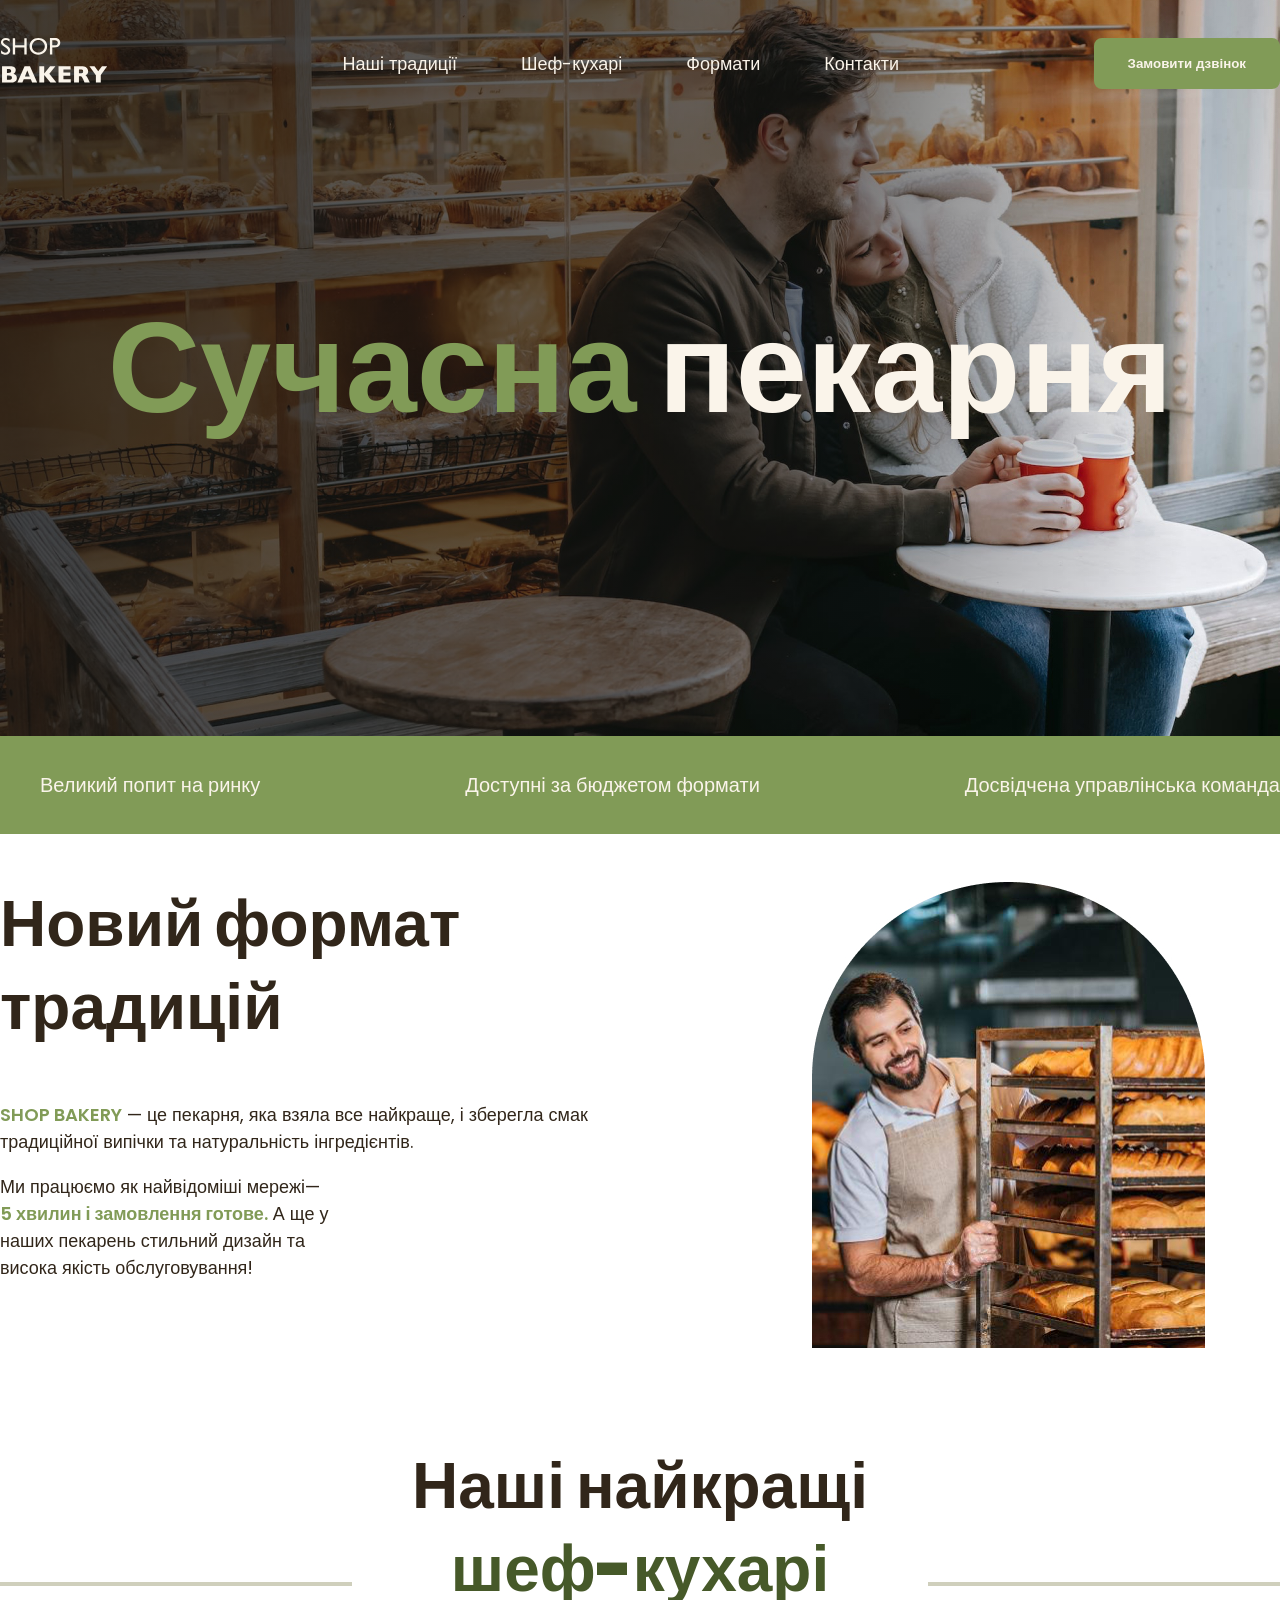
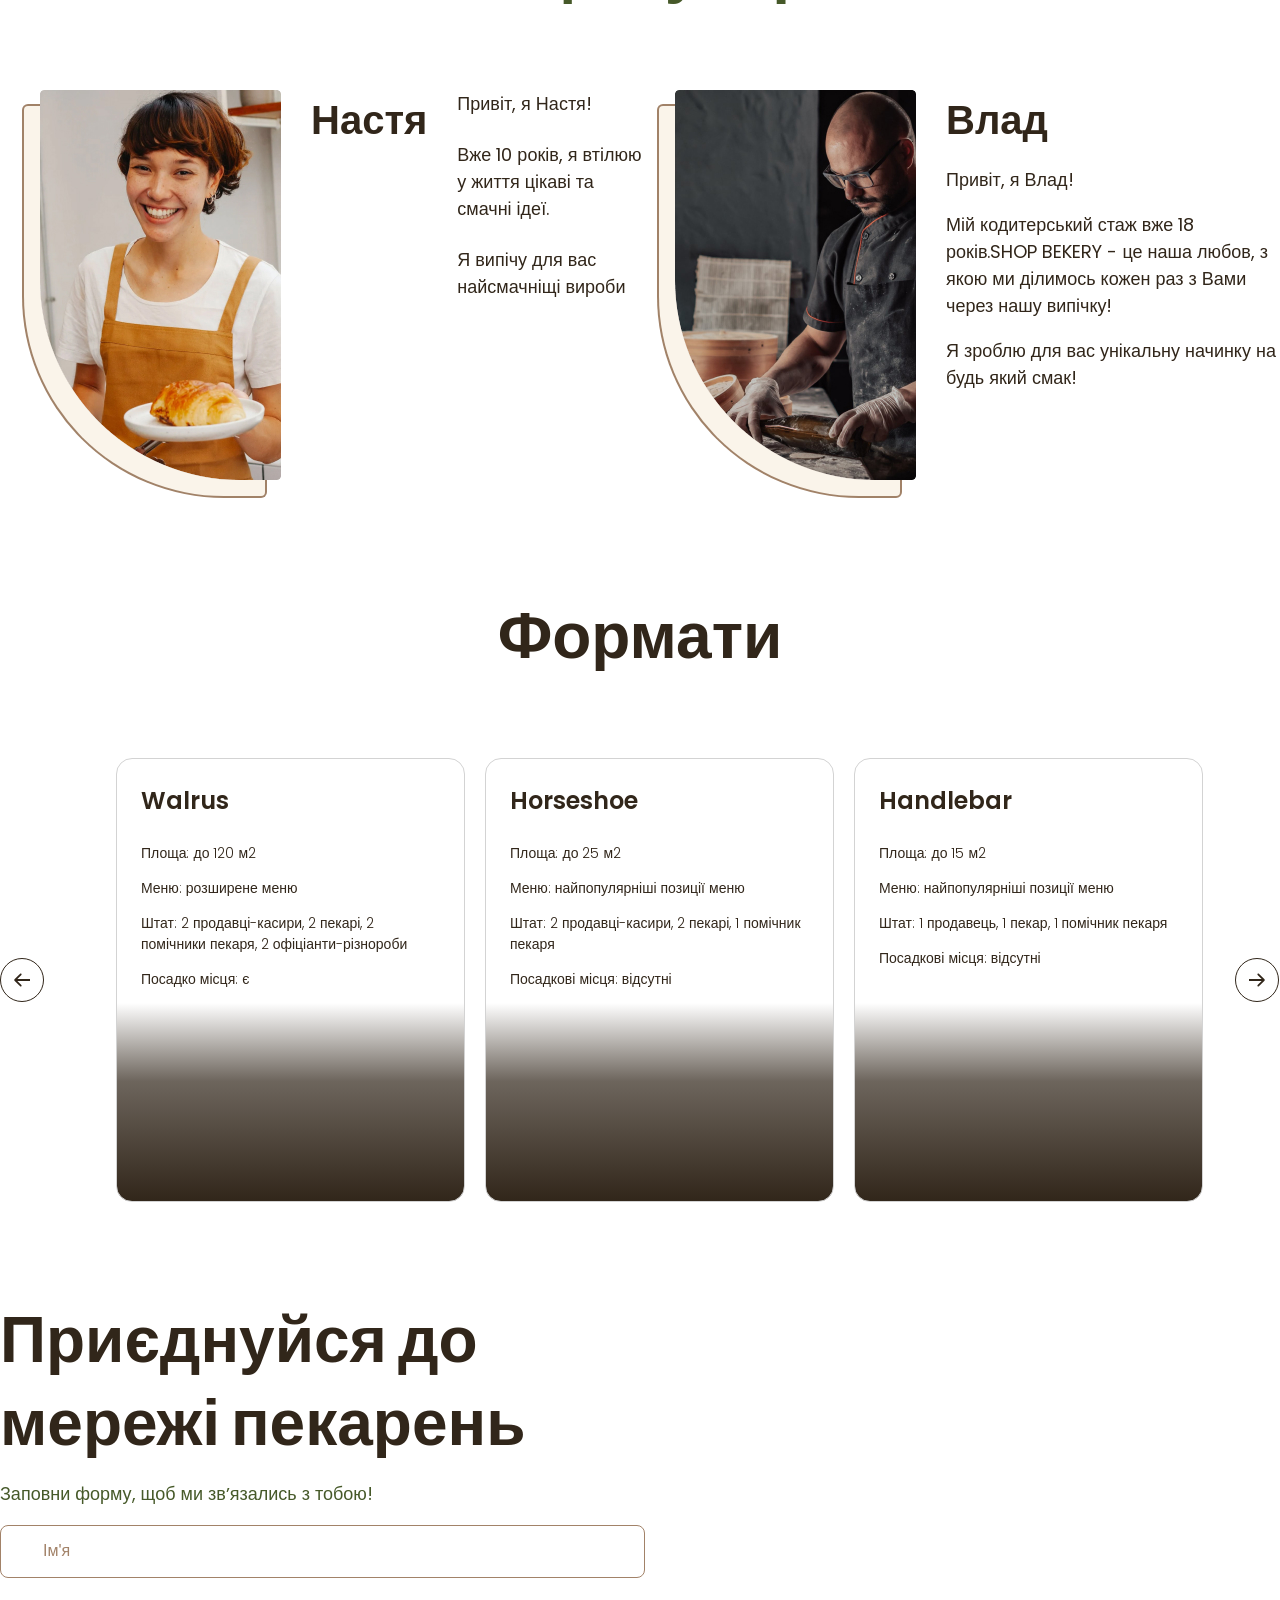
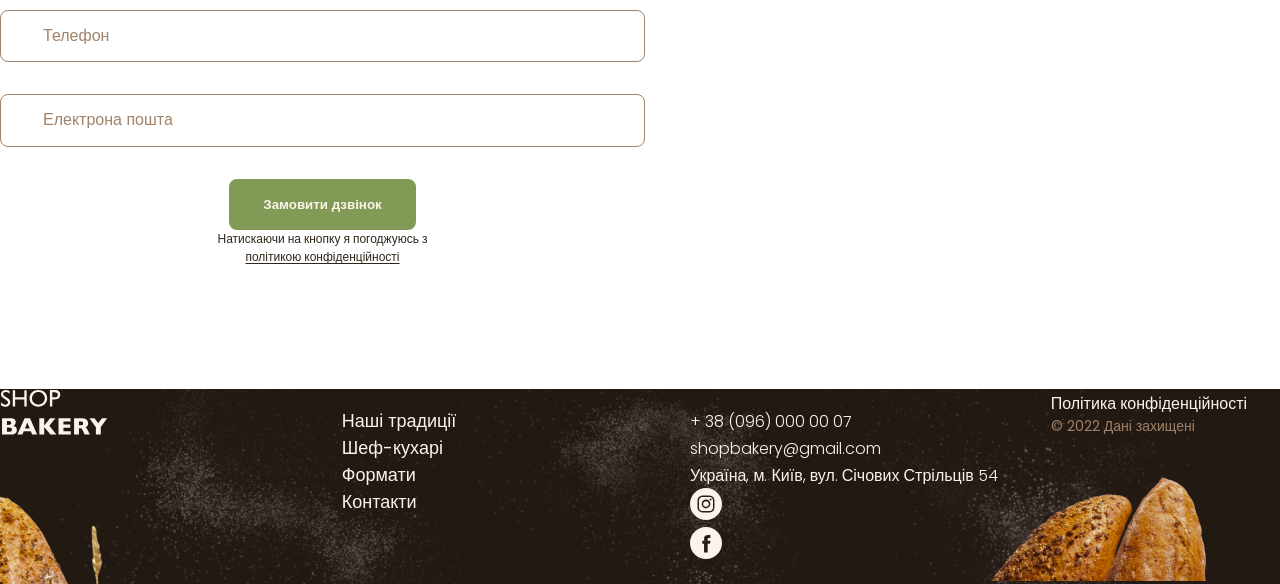
<file: index.html>
<!DOCTYPE html>
<html lang="uk">

<head>
  <link rel="stylesheet" href="styles.css" />
  <meta charset="UTF-8" />
  <meta name="viewport" content="width=device-width, initial-scale=1.0" />
  <title>Сучасна пекарня</title>
  <link rel="preconnect" href="https://fonts.googleapis.com" />
  <link rel="preconnect" href="https://fonts.gstatic.com" crossorigin />
  <link href="https://fonts.googleapis.com/css2?family=Poppins:wght@300;400;600;900&display=swap" rel="stylesheet" />
</head>

<body>
  <header class="heder">
    <div class="container">
      <div class="heder-container">
        <nav class="heder-nav">
          <a href="./index.html">
            <img src="./img/logo.svg" alt="logo Сучасна пекарня" />
          </a>
          <ul class="header-menu">
            <li>
              <a class="link" href="#traditions-section">Наші традиції</a>
            </li>
            <li><a class="link" href="#cookers-section">Шеф-кухарі</a></li>
            <li><a class="link" href="#forma-section">Формати</a></li>
            <li><a class="link" href="#contact-section">Контакти</a></li>
          </ul>
        </nav>
        <button class="button modal-btn-open" type="button">
          Замовити дзвінок
        </button>
      </div>
    </div>
  </header>
  <main>
    <section class="hero-section">
      <div class="container">
        <h1 class="hero-title">
          <span class="accent">Сучасна</span> пекарня
        </h1>
      </div>
    </section>
    <section class="advantages-section">
      <div class="container">
        <h2 class="hidden">Наші переваги</h2>
        <ul class="advantagest-list">
          <li class="advantagest-item">Великий попит на ринку</li>
          <li class="advantagest-item">Доступні за бюджетом формати</li>
          <li class="advantagest-item">Досвідчена управлінська команда</li>
        </ul>
      </div>
    </section>
    <section class="traditions-section section" id="traditions-section">
      <div class="container">
        <div class="tradition-container">
          <div class="tradition-content">
            <h2 class="traditions-title sectoin-title">
              Новий формат традицій
            </h2>
            <p class="traditions-text">
              <span lang="en" class="brand uppercase">shop bakery</span> — це
              пекарня, яка взяла все найкраще, і зберегла смак <br />
              традиційної випічки та натуральність інгредієнтів.
            </p>
            <p class="traditions-text">
              Ми працюємо як найвідоміші мережі—
              <span class="brand">5 хвилин і замовлення готове.</span>
              А ще у наших пекарень стильний дизайн та висока якість
              обслуговування!
            </p>
          </div>
          <img src="./img/pecar-man.jpg" alt="чоловік пекар" />
        </div>
      </div>
    </section>
    <section class="section" id="cookers-section">
      <div class="container">
        <h2 class="cookers-h2 sectoin-title accent">
          Наші найкращі<br />
          <span class="accent">шеф-кухарі</span>
        </h2>
        <ul class="cookers-list">
          <li class="cookers-item">
            <article class="cookers-card">
              <img class="cookers-image" src="./img/nast9.jpg" alt="Настя" />

              <h3 class="cookers-title">Настя</h3>
              <div class="cookers-text">
                <p>Привіт, я Настя!</p>
                <p>
                  Вже 10 років, я втілюю <br />
                  у життя цікаві та смачні ідеї.
                </p>
                <p>
                  Я випічу для вас <br />
                  найсмачніщі вироби
                </p>
              </div>
            </article>
          </li>
          <li class="cookers-item">
            <article class="cookers-card">
              <img class="cookers-image" src="./img/vlad.jpg" alt="Влад" />
              <div>
                <h3 class="cookers-title">Влад</h3>
                <p class="cookers-text">Привіт, я Влад!</p>
                <p class="cookers-text">
                  Мій кодитерський стаж вже 18 років.SHOP BEKERY - це наша
                  любов, з якою ми ділимось кожен раз з Вами через нашу
                  випічку!
                </p>
                <p class="cookers-text">
                  Я зроблю для вас унікальну начинку на будь який смак!
                </p>
              </div>
            </article>
          </li>
        </ul>
      </div>
    </section>
    <section class="section" id="forma-section">
      <div class="container">
        <h2 class="format-h2 sectoin-title accent center">Формати</h2>
        <div class="formats-container">
          <button class="carousel-button" type="button">
            <svg width="16" height="16">
              <use href="./img/icons.svg#icon-Arrow"></use>
            </svg>
          </button>
          <ul class="format-list">
            <li>
              <article class="format-card">
                <h3 lang="en" class="format-title">Walrus</h3>
                <div class="format-text">
                  <p>Площа: до 120 м2</p>
                  <p>Меню: розширене меню</p>
                  <p>
                    Штат: 2 продавці-касири, 2 пекарі, 2 помічники пекаря, 2
                    офіціанти-різнороби
                  </p>
                  <p>Посадко місця: є</p>
                </div>
              </article>
            </li>
            <li>
              <article class="format-card">
                <h3 lang="en" class="format-title">Horseshoe</h3>
                <div class="format-text">
                  <p>Площа: до 25 м2</p>
                  <p>Меню: найпопулярніші позиції меню</p>
                  <p>Штат: 2 продавці-касири, 2 пекарі, 1 помічник пекаря</p>
                  <p>Посадкові місця: відсутні</p>
                </div>
              </article>
            </li>
            <li>
              <article class="format-card">
                <h3 lang="en" class="format-title">Handlebar</h3>
                <div class="format-text">
                  <p>Площа: до 15 м2</p>
                  <p>Меню: найпопулярніші позиції меню</p>
                  <p>Штат: 1 продавець, 1 пекар, 1 помічник пекаря</p>
                  <p>Посадкові місця: відсутні</p>
                </div>
              </article>
            </li>
          </ul>
          <button class="carousel-button next" type="button">
            <svg width="16" height="16">
              <use href="./img/icons.svg#icon-Arrow"></use>
            </svg>
          </button>
        </div>
      </div>
    </section>
    <section class="contact-section section" id="contact-section">
      <div class="container">
        <div class="contact-container">
          <div class="contact-form">
            <h2 class="contact-title sectoin-title">
              Приєднуйся до мережі пекарень
            </h2>
            <p class="section-listed">
              Заповни форму, щоб ми звʼязались з тобою!
            </p>
            <form name="contact-from" autocomplete="off">
              <div class="form-field">
                <label class="form-label hidden" for="user-name">Ведіть ваше ім'я</label>
                <input class="form-input" type="text" name="user-name" id="user-name" placeholder="Ім'я" />
              </div>

              <div class="form-field">
                <label class="form-label hidden" for="user-tell">Телефон</label>
                <input class="form-input" type="tel" name="user-tell" id="user-tell" placeholder="Телефон" />
              </div>

              <div class="form-field">
                <label class="form-label hidden" for="user-email">Електрона пошта</label>
                <input class="form-input" type="email" name="user-email" id="user-email"
                  placeholder="Електрона пошта" />
              </div>

              <button class="form-button button" type="submit">
                Замовити дзвінок
              </button>

              <p class="form-terms">
                Натискаючи на кнопку я погоджуюсь з
                <a class="form-terms-link" href="#">політикою конфіденційності</a>
              </p>
            </form>
          </div>
          <iframe class="contact-map"
            src="https://www.google.com/maps/embed?pb=!1m18!1m12!1m3!1d6041.445000286979!2d30.484851695589185!3d50.45758835820487!2m3!1f0!2f0!3f0!3m2!1i1024!2i768!4f13.1!3m3!1m2!1s0x40d4ce637bfe1717%3A0x5370c2254ad1b952!2z0YPQuy4g0KHQtdGH0LXQstGL0YUg0KHRgtGA0LXQu9GM0YbQvtCyLCA1NCwg0JrQuNC10LIsIDAyMDAw!5e0!3m2!1sru!2sua!4v1701702461456!5m2!1sru!2sua"
            width="603" height="595" allowfullscreen="" loading="lazy"
            referrerpolicy="no-referrer-when-downgrade"></iframe>
        </div>
      </div>
    </section>
  </main>
  <footer class="footer">
    <div class="container">
      <div class="footer-container">
        <nav class="footer-naw">
          <div class="footer-logo">
            <a class="footer-logo" href="./index.html">
              <img src="./img/logo.svg" alt="logo Сучасна пекарня" />
            </a>
          </div>
          <ul class="footer-menu">
            <li>
              <a class="link" href="#traditions-section">Наші традиції</a>
            </li>
            <li><a class="link" href="#cookers-section">Шеф-кухарі</a></li>
            <li><a class="link" href="#forma-section">Формати</a></li>
            <li><a class="link" href="#contact-section">Контакти</a></li>
          </ul>
        </nav>
        <address class="footer-addres">
          <ul class="address-list">
            <li>
              <a class="adres-link" href="tel:+380960000007">+ 38 (096) 000 00 07</a>
            </li>
            <li>
              <a class="adres-link" href="mailto:shopbakery@gmail.com">shopbakery@gmail.com</a>
            </li>
            <li>
              <a class="adres-link" href="https://maps.app.goo.gl/jxz8nroeP9KBY1YF8" target="_blank">Україна, м. Київ,
                вул. Січових Стрільців 54</a>
            </li>
            <li>
              <a href="#">
                <svg class="adress-icon" width="32" height="32">
                  <use href="./img/icons.svg#icon-instagram"></use>
                </svg>
              </a>
            </li>
            <li>
              <a href="#">
                <svg class="adress-icon" width="32" height="32">
                  <use href="./img/icons.svg#icon-facebook"></use>
                </svg>
              </a>
            </li>
          </ul>
          <div class="address-info">
            <a class="adres-link" href="#" target="_blank">Політика конфіденційності</a>
            <p class="adres-copyright">&copy; 2022 Дані захищені</p>
          </div>
        </address>
      </div>
    </div>
  </footer>
  <div class="backdrop is-hidden">
    <div class="modal">
      <button class="modal-btn-close" type="button">Close</button>
      <h2>Замовити дзвінок</h2>
      <p class="">Залишіть заявку та наш спеціаліст зв'яжеться з Вами!</p>
      <form name="modal-form" autocomplete="off">
        <div class="form-field">
          <label class="form-label hidden" for="user-name">Ведіть ваше ім'я</label>
          <input class="form-input" type="text" name="user-name" id="user-name" placeholder="Ім'я" minlength="2"
            maxlength="20" required />
        </div>

        <div class="form-field">
          <label class="form-label hidden" for="user-tell">Телефон</label>
          <input class="form-input" type="tel" name="user-tell" id="user-tell" placeholder="Телефон" required
            pattern="^\+[0-9]{12}" />
        </div>

        <div class="form-field">
          <label class="form-label hidden" for="user-email">Електрона пошта</label>
          <input class="form-input" type="email" name="user-email" id="user-email" placeholder="Електрона пошта"
            required />
        </div>
        <!-- <div class="checkbox">
          <input class="checkbox-input hidden" type="checkbox" id="terms-conditions" name="terms-conditions" />
          <label class="checkbox-label" for="terms-conditions">
            Я точно погоджуюся з потітикою конфіденційності
          </label>

        </div> -->
        <button class="form-button button" type="submit">
          Замовити дзвінок
        </button>

        <p class="form-terms">
          Натискаючи на кнопку я погоджуюсь з
          <a class="form-terms-link" href="#">політикою конфіденційності</a>
        </p>
      </form>
    </div>
  </div>
  <script src="./modal.js"></script>
</body>

</html>
</file>
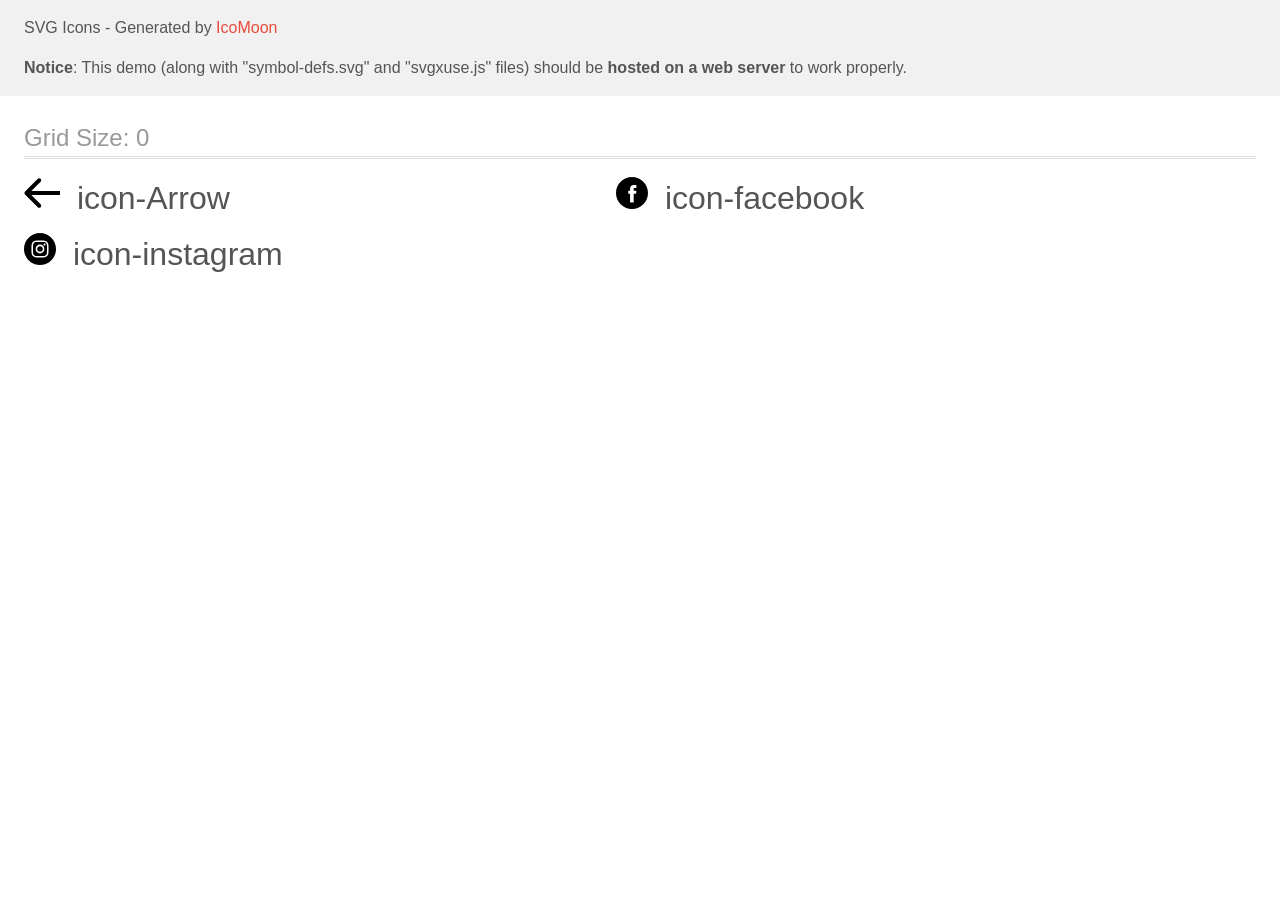
<file: img/icomoon/demo-external-svg.html>
<!doctype html>
<html>
<head>
    <title>IcoMoon - SVG Icons</title>
    <meta charset="utf-8">
    <meta name="viewport" content="width=device-width, initial-scale=1">
    <link rel="stylesheet" href="demo-files/demo.css">
    <link rel="stylesheet" href="style.css">
</head>
<body>
<header class="bgc1 clearfix">
<div class="mhl">
    <p>SVG Icons - Generated by <a href="https://icomoon.io/app">IcoMoon</a></p><p><strong>Notice</strong>: This demo (along with "symbol-defs.svg" and "svgxuse.js" files) should be <b>hosted on a web server</b> to work properly.</p>
</div>
</header>
    <div class="clearfix mhl ptl">
        <h1 class="mvm mtn fgc1">Grid Size: 0</h1>
        <div class="glyph fs1">
            <div class="clearfix pbs">
                <svg class="icon icon-Arrow"><use xlink:href="symbol-defs.svg#icon-Arrow"></use></svg><span class="name"> icon-Arrow</span>
            </div>
        </div>
        <div class="glyph fs1">
            <div class="clearfix pbs">
                <svg class="icon icon-facebook"><use xlink:href="symbol-defs.svg#icon-facebook"></use></svg><span class="name"> icon-facebook</span>
            </div>
        </div>
        <div class="glyph fs1">
            <div class="clearfix pbs">
                <svg class="icon icon-instagram"><use xlink:href="symbol-defs.svg#icon-instagram"></use></svg><span class="name"> icon-instagram</span>
            </div>
        </div>
  </div>
<script defer src="svgxuse.js"></script>
</body>
</html>
</file>
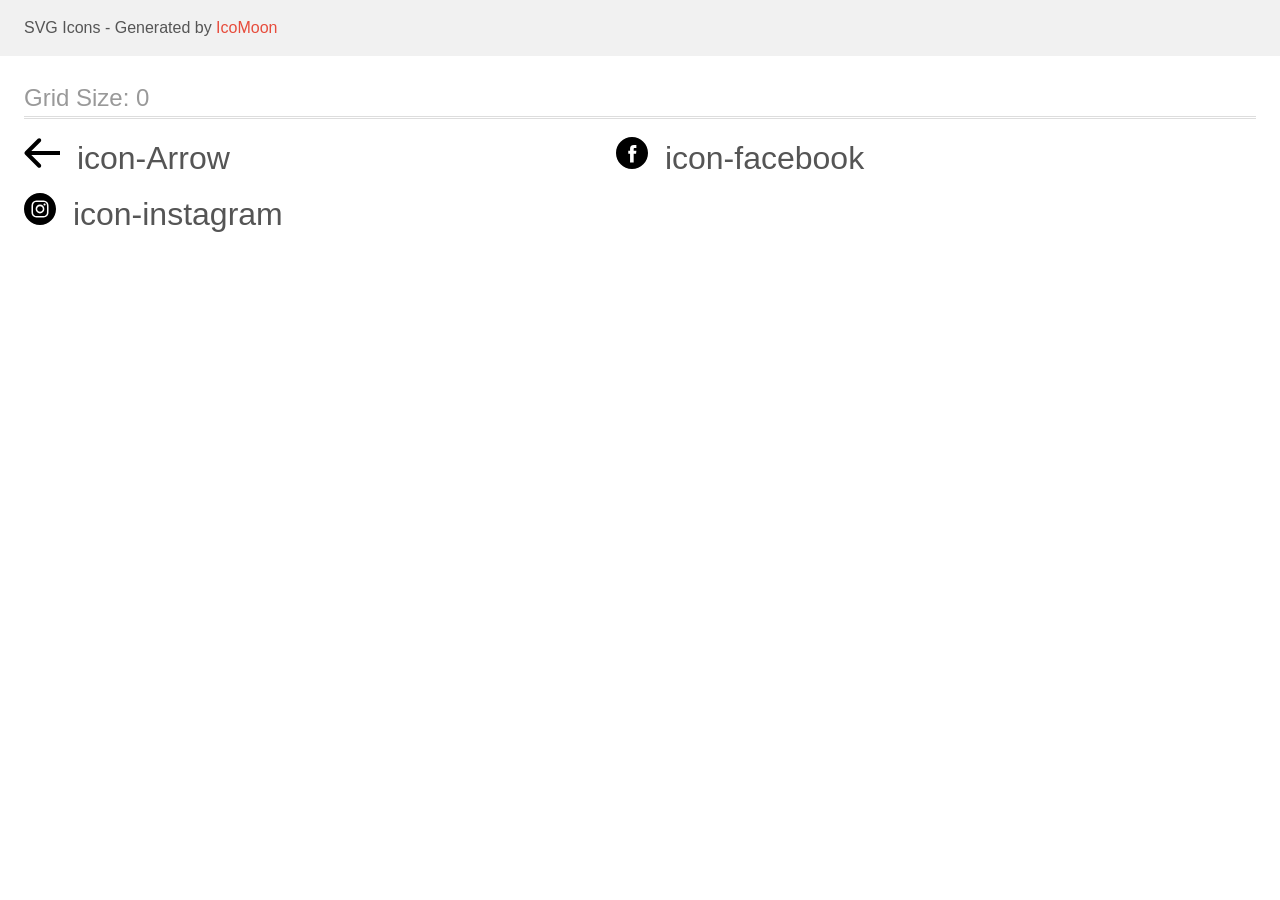
<file: img/icomoon/demo.html>
<!doctype html>
<html>
<head>
    <title>IcoMoon - SVG Icons</title>
    <meta charset="utf-8">
    <meta name="viewport" content="width=device-width, initial-scale=1">
    <link rel="stylesheet" href="demo-files/demo.css">
    <link rel="stylesheet" href="style.css">
</head>
<body>
<svg aria-hidden="true" style="position: absolute; width: 0; height: 0; overflow: hidden;" version="1.1" xmlns="http://www.w3.org/2000/svg" xmlns:xlink="http://www.w3.org/1999/xlink">
<defs>
<symbol id="icon-Arrow" viewBox="0 0 36 32">
<path d="M1.062 17.414c-0.781-0.781-0.781-2.047 0-2.828l12.728-12.728c0.781-0.781 2.047-0.781 2.828 0s0.781 2.047 0 2.828l-11.314 11.314 11.314 11.314c0.781 0.781 0.781 2.047 0 2.828s-2.047 0.781-2.828 0l-12.728-12.728zM36 18h-33.524v-4h33.524v4z"></path>
</symbol>
<symbol id="icon-facebook" viewBox="0 0 32 32">
<path d="M0 16c0-8.837 7.163-16 16-16s16 7.163 16 16c0 8.837-7.163 16-16 16s-16-7.163-16-16zM17.668 25.408v-8.705h2.403l0.319-3h-2.721l0.004-1.501c0-0.782 0.074-1.202 1.198-1.202h1.502v-3h-2.403c-2.887 0-3.903 1.455-3.903 3.902v1.801h-1.799v3h1.799v8.705h3.602z"></path>
</symbol>
<symbol id="icon-instagram" viewBox="0 0 32 32">
<path d="M0 16c0-8.837 7.163-16 16-16s16 7.163 16 16c0 8.837-7.163 16-16 16s-16-7.163-16-16zM16.001 7.467c-2.317 0-2.608 0.010-3.519 0.052-0.909 0.042-1.528 0.185-2.071 0.396-0.561 0.218-1.037 0.51-1.512 0.984s-0.766 0.95-0.985 1.511c-0.212 0.543-0.356 1.163-0.396 2.071-0.041 0.91-0.051 1.201-0.051 3.519s0.010 2.607 0.052 3.518c0.042 0.909 0.186 1.529 0.396 2.071 0.218 0.561 0.51 1.037 0.984 1.512s0.95 0.767 1.511 0.985c0.543 0.211 1.163 0.355 2.072 0.396 0.91 0.041 1.201 0.052 3.518 0.052s2.608-0.010 3.518-0.052c0.908-0.042 1.529-0.185 2.072-0.396 0.561-0.218 1.036-0.51 1.511-0.985s0.766-0.95 0.985-1.512c0.21-0.543 0.354-1.163 0.396-2.071 0.041-0.91 0.052-1.2 0.052-3.518s-0.011-2.608-0.052-3.519c-0.043-0.909-0.187-1.529-0.396-2.071-0.219-0.561-0.51-1.037-0.985-1.512s-0.949-0.766-1.511-0.984c-0.544-0.211-1.164-0.355-2.073-0.396-0.91-0.041-1.2-0.052-3.518-0.052h0.003z"></path>
<path d="M15.235 9.005c0.227-0 0.481 0 0.766 0 2.278 0 2.548 0.008 3.448 0.049 0.832 0.038 1.284 0.177 1.584 0.294 0.398 0.155 0.682 0.34 0.981 0.638s0.484 0.583 0.639 0.981c0.117 0.3 0.256 0.752 0.294 1.584 0.041 0.899 0.050 1.17 0.050 3.447s-0.009 2.548-0.050 3.447c-0.038 0.832-0.177 1.284-0.294 1.584-0.155 0.398-0.34 0.682-0.639 0.98s-0.582 0.483-0.981 0.638c-0.3 0.117-0.752 0.256-1.584 0.294-0.9 0.041-1.17 0.050-3.448 0.050s-2.549-0.009-3.448-0.050c-0.832-0.038-1.284-0.177-1.585-0.294-0.398-0.155-0.683-0.34-0.981-0.638s-0.484-0.582-0.639-0.981c-0.117-0.3-0.256-0.752-0.294-1.584-0.041-0.9-0.049-1.17-0.049-3.449s0.008-2.548 0.049-3.447c0.038-0.832 0.177-1.284 0.294-1.584 0.155-0.398 0.34-0.683 0.639-0.981s0.583-0.484 0.981-0.639c0.301-0.117 0.753-0.256 1.585-0.294 0.787-0.036 1.092-0.046 2.683-0.048v0.002zM20.555 10.422c-0.565 0-1.024 0.458-1.024 1.024s0.459 1.024 1.024 1.024c0.565 0 1.024-0.459 1.024-1.024s-0.459-1.024-1.024-1.024zM16 11.618c-2.42 0-4.382 1.962-4.382 4.382s1.962 4.381 4.382 4.381c2.42 0 4.381-1.961 4.381-4.381s-1.961-4.382-4.381-4.382z"></path>
<path d="M16.001 13.155c1.571 0 2.845 1.273 2.845 2.844s-1.274 2.845-2.845 2.845c-1.571 0-2.845-1.274-2.845-2.845s1.273-2.844 2.845-2.844z"></path>
</symbol>
</defs>
</svg>

<header class="bgc1 clearfix">
<div class="mhl">
    <p>SVG Icons - Generated by <a href="https://icomoon.io/app">IcoMoon</a></p>
</div>
</header>
    <div class="clearfix mhl ptl">
        <h1 class="mvm mtn fgc1">Grid Size: 0</h1>
        <div class="glyph fs1">
            <div class="clearfix pbs">
                <svg class="icon icon-Arrow"><use xlink:href="#icon-Arrow"></use></svg><span class="name"> icon-Arrow</span>
            </div>
        </div>
        <div class="glyph fs1">
            <div class="clearfix pbs">
                <svg class="icon icon-facebook"><use xlink:href="#icon-facebook"></use></svg><span class="name"> icon-facebook</span>
            </div>
        </div>
        <div class="glyph fs1">
            <div class="clearfix pbs">
                <svg class="icon icon-instagram"><use xlink:href="#icon-instagram"></use></svg><span class="name"> icon-instagram</span>
            </div>
        </div>
  </div>
<script defer src="svgxuse.js"></script>
</body>
</html>
</file>
<file: styles.css>
/* container */
:root {
  --color-primary-dark: #31261a;
  --color-primary-light: #faf4ea;
  --color-secondary-dark: #a28268;
  --color-brand-dark: #465929;
  --color-brand-normal: #cfcfbc;
  --color-brand-light: #819b57;
}

/* Bace */
*,
*::after,
*::before {
  box-sizing: border-box;
}

body {
  color: var(--color-primary-dark);
  font-family: "Poppins", sans-serif;
  font-size: 18px;
  font-weight: 400;
  line-height: 1.5;
  margin: 0;
}

address {
  font-style: normal;
}

ul {
  list-style-type: none;
}

h1,
h2,
h3,
h4,
h5,
h6,
p {
  margin-top: 0;
}

a {
  display: inline-block;
}

.hidden {
  position: absolute;
  left: -10000px;
  top: auto;
  width: 1px;
  height: 1px;
  overflow: hidden;
}

.container {
  width: 100%;
  max-width: 1300px;
  margin: 0 auto;
}

.section {
  padding: 48px 0;
}

.sectoin-title.center {
  text-align: center;
}

.sectoin-title {
  color: var(--color-primary-dark);
  font-size: 64px;
  font-weight: 900;
  line-height: 1.3;
}

/* button */
.button {
  color: var(--color-primary-light);
  background: var(--color-brand-light);
  border: 2px solid var(--color-brand-light);
  border-radius: 8px;
  cursor: pointer;
  font-weight: 600;
  padding: 16px 32px;
}

.button:hover {
  background-color: transparent;
  color: var(--color-brand-dark);
}

/* .button:disabled{
  color: gray;
  background-color: lightgray;
  border-color: currentColor;
  cursor: not-allowed;
} */

/* link */
.link {
  color: var(--color-primary-light);
  text-decoration: none;
  transition: color 0.3s;
}

.link:hover {
  color: var(--color-brand-light);
}

/* Heder */

.header-menu {
  display: flex;
  gap: 64px;
  flex-grow: 1;
  justify-content: center;
}

.heder-container {
  display: flex;
  align-items: center;
  gap: 40px;
}

.heder-nav {
  display: flex;
  align-items: center;
  flex-grow: 1;
  gap: 40px;
}

.heder {
  position: absolute;
  top: 0;
  left: 0;
  width: 100%;
  padding-top: 32px;
}

/* Hero section */
.hero-section {
  background-image: linear-gradient(102.76deg,
      rgba(18, 18, 17, 0.78) 2.03%,
      rgba(18, 18, 17, 0.6) 58.46%,
      rgba(18, 18, 17, 0) 90.36%),
    url(img/background-img.jpg);
  background-repeat: no-repeat;
  background-position: center top;
  background-size: cover;

  /* background-image: linear-gradient(102.76deg, rgba(18, 18, 17, 0.78) 2.03%, rgba(18, 18, 17, 0.6) 58.46%, rgba(18, 18, 17, 0) 90.36%); */

  /* background-attachment: fixed; */
  padding: 272px 0;
}

.hero-title {
  color: var(--color-primary-light);
  text-align: center;
  font-size: 128px;
  font-weight: 900;
  margin-bottom: 0;
}

.hero-title .accent {
  color: var(--color-brand-light);
}

.sectoin-title .accent {
  color: var(--color-brand-dark);
}

/* Advantages section */

.advantagest-list {
  display: flex;
  justify-content: space-between;

  gap: 40px;
}

.advantagest-item {
  color: var(--color-primary-light);
  font-size: 20px;
  font-weight: 300;
}

.advantages-section {
  background-color: var(--color-brand-light);
  padding: 16px 0px;
}

/* traditions-section */
.traditions-text .brand {
  color: var(--color-brand-light);
  font-weight: 600;
}

.traditions-text .uppercase {
  color: var(--color-brand-light);
  text-transform: uppercase;
  font-weight: 600;
}

.tradition-container {
  display: flex;
  gap: 40px;
  max-width: 1205px;
  justify-content: space-between;
}

.traditions-text:nth-child(3) {
  max-width: 335px;
}

.tradition-content {
  max-width: 710px;
}

/* cookers-section */

.cookers-h2 {
  margin: 0 auto 80px;
  position: relative;
}

.cookers-title {
  font-weight: 600;
  font-size: 40px;
  margin-bottom: 16px;
}

.cookers-h2::after {
  content: "";
  display: block;
  width: 352px;
  border: 2px solid #cfcfbc;
  position: absolute;
  left: 0;
  bottom: 24px;
}

.cookers-h2::before {
  content: "";
  display: block;
  width: 352px;
  border: 2px solid #cfcfbc;
  position: absolute;
  right: 0;
  bottom: 24px;
}

.cookers-h2.accent {
  text-align: center;
}

.cookers-text p {
  margin-bottom: 24px;
}

.cookers-text p:last-child {
  margin-bottom: 0px;
}

.cookers-image {
  border-radius: 4px 4px 4px 200px;
  box-shadow: -16px 16px 0 0 var(--color-primary-light),
    -16px 16px 0 2px #a18268;
}

.cookers-list {
  display: flex;
  gap: 40px 30px;
  flex-wrap: wrap;
}

.cookers-item {
  flex-basis: calc((100% - 30px) / 2);
}

.cookers-card {
  display: flex;
  gap: 30px;
}

/* format-section */
.format-h2 {
  margin-bottom: 80px;
}

.format-title {
  /* color: var(--color-primary-light); */
  font-weight: 600;
  font-size: 24px;
}

.format-text {
  /* color: var(--color-primary-light); */
  font-weight: 300;
  font-size: 14px;
}

.format-card {
  background-image: linear-gradient(180deg,
      rgba(49, 38, 26, 0) 55.21%,
      rgba(49, 38, 26, 0.71) 72.92%,
      #31261a 100%);
  height: 444px;
  width: 349px;
  padding: 24px;
  /* background-image: url('img/warlus.jpg'); */
  border-radius: 16px;
  border: 1px solid lightgray;
  /*remov*/
  transition: transform 0.3s;
}

.format-card:hover {
  transform: scale(1.05);
}

.format-list {
  display: flex;
  gap: 20px;
  /* padding: 24px; */
  margin: 0px;
}

.formats-container {
  display: flex;
  gap: 32px;
  align-items: center;
}

.section-listed {
  color: var(--color-brand-dark);
}

.carousel-button {
  cursor: pointer;
  display: flex;
  align-items: center;
  justify-content: center;
  width: 44px;
  height: 44px;
  border-radius: 50%;
  background-color: transparent;
  border: 1px solid var(--color-primary-dark);
  fill: var(--color-primary-dark);
  flex-shrink: 0;
}

.carousel-button:hover {
  background-color: var(--color-primary-dark);
  fill: var(--color-primary-light);
}

.carousel-button.next {
  transform: rotate(180deg);
}

/* contact-section */
.contact-container {
  display: flex;
  gap: 32px;
}

.contact-map {
  flex-shrink: 0;
  border: none;
  border-radius: 16px;
}

.contact-section {
  padding-bottom: 96px;
}

.contact-title {
  margin-bottom: 16px;
}

/* footer */
.footer {
  padding: 32px, 0;
  background-color: var(--color-primary-dark);
  background-image: url(/img/footer-back.png);
  background-repeat: no-repeat;
  background-size: cover;
  background-position: center;
  display: flex;
  position: relative;
  /* color: var(--color-primary-light); */
}

.footer-container {
  display: flex;
  gap: 20px;
}

.footer-naw,
.footer-addres {
  flex-basis: 50%;
  display: flex;
  gap: 20px;
}

.footer-logo,
.footer-menu {
  flex-grow: 1;
}

.footer::before {
  left: 0;
  bottom: 0;
  width: 180px;
  height: 120px;
  position: absolute;
  content: "";
  background-repeat: no-repeat;
  background-image: url("img/decor-bread-small.png");
}

.footer::after {
  right: 0;
  bottom: 0;
  width: 380px;
  height: 190px;
  position: absolute;
  content: "";
  background-image: url("img/decor-bread-large.png");
}

/* footer-address */
.adres-link {
  color: var(--color-primary-light);
  font-weight: 300;
  font-size: 16px;
  text-decoration: none;
}

.adres-link:hover {
  color: var(--color-brand-light);
}

.adres-copyright {
  color: #a18268;
  font-size: 14px;
  font-weight: 400;
}

.address-info,
.address-list {
  flex-grow: 1;
}

.adress-icon {
  fill: var(--color-primary-light);
}

/* ------------------- */

/* model */
.backdrop {
  display: flex;
  align-items: center;
  justify-content: center;
  position: fixed;
  top: 0;
  left: 0;
  right: 0;
  bottom: 0;
  background-color: rgba(0, 0, 0, 0.5);
  padding: 20px 0;
  transition: opacity 0.3s, visibility 0.3s;
}

.modal {
  padding: 128px;
  position: relative;
  border-radius: 32px;
  width: 100%;
  max-width: 880px;
  height: 100%;
  max-height: 880px;
  background-color: var(--color-primary-light);
  overflow-y: auto;
}

.modal-btn-close {
  position: absolute;
  right: 40px;
  top: 40px;
}

.backdrop.is-hidden {
  opacity: 0;
  visibility: hidden;
  pointer-events: none;
}

/* form */

.form-field {
  position: relative;
  margin-bottom: 32px;
}

.form-input {
  padding: 16px 42px;
  width: 100%;
  font-size: 16px;
  line-height: 1.17;
  border: 1px solid var(--color-secondary-dark);
  border-radius: 8px;
  background-color: transparent;
}

.form-label {
  display: block;
  position: absolute;
  top: 46px;
  left: 42px;
}

.form-input:focus {
  border-color: var(--color-brand-light);
  outline: none;
}

.form-input::placeholder {
  color: var(--color-secondary-dark);
  font-size: 16px;
  line-height: 1.17;
}

.form-input:focus::placeholder {
  outline: none;
  color: var(--color-primary-dark);
  font: Poppins;
}

.form-button {
  margin: 0 auto;
  display: block;
}

.form-terms {
  margin: 0 auto;
  max-width: 220px;
  font-weight: 500;
  font-size: 12px;
  line-height: 1.5;
  text-align: center;
}

.form-terms-link {
  color: var(--color-primary-dark);
  text-underline-offset: 2px;
}

/* checkbox */
/* .checkbox {
  position: relative;
}

.checkbox-input {
  appearance: none;
}

.checkbox-input:checked+.checkbox-label::before {
  background-color: var(--color-secondary-dark);
}

.checkbox-label {
  padding-left: 24px;
}

.checkbox-label::before {
  position: absolute;
  top: 0;
  left: 0;
  width: 16px;
  height: 16px;
  margin-top: 5px;
  border: 1px solid var(--color-primary-dark);
  border-radius: 2px;
  content: '';
} */
</file>
<file: img/icomoon/demo-files/demo.css>
body {
  padding: 0;
  margin: 0;
  font-family: sans-serif;
  font-size: 1em;
  line-height: 1.5;
  color: #555;
  background: #fff;
}
h1 {
  font-size: 1.5em;
  font-weight: normal;
  box-shadow: 0 1px #ddd, 0 2px #fff, 0 3px #ddd;
}
small {
  font-size: .66666667em;
}
a {
  color: #e74c3c;
  text-decoration: none;
}
a:hover, a:focus {
  box-shadow: 0 1px #e74c3c;
}
.bshadow0, input {
  box-shadow: inset 0 -2px #e7e7e7;
}
input:hover {
  box-shadow: inset 0 -2px #ccc;
}
input, fieldset {
  font-size: 1em;
  margin: 0;
  padding: 0;
  border: 0;
}
input {
  color: inherit;
  line-height: 1.5;
  height: 1.5em;
  padding: .25em 0;
}
input:focus {
  outline: none;
  box-shadow: inset 0 -2px #449fdb;
}
.glyph {
  font-size: 16px;
  margin-right: 1.5em;
  float: left;
  width: 17em;
}
svg {
  color: #000;
}
.liga {
  width: 80%;
  width: calc(100% - 2.5em);
}
.talign-right {
  text-align: right;
}
.talign-center {
  text-align: center;
}
.bgc1 {
  background: #f1f1f1;
}
.fgc0 {
  color: #000;
}
.fgc1 {
  color: #999;
}
p {
  margin-top: 1em;
  margin-bottom: 1em;
}
.mvm {
  margin-top: .75em;
  margin-bottom: .75em;
}
.mtn {
  margin-top: 0;
}
.mtl, .mal {
  margin-top: 1.5em;
}
.mbl, .mal {
  margin-bottom: 1.5em;
}
.mal, .mhl {
  margin-left: 1.5em;
  margin-right: 1.5em;
}
.mhmm {
  margin-left: 1em;
  margin-right: 1em;
}
.ptl {
  padding-top: 1.5em;
}
.pbs, .pvs {
  padding-bottom: .25em;
}
.pvs, .pts {
  padding-top: .25em;
}
.unit {
  float: left;
}
.unitRight {
  float: right;
}
.size1of2 {
  width: 50%;
}
.size1of1 {
  width: 100%;
}
.clearfix:before, .clearfix:after {
  content: " ";
  display: table;
}
.clearfix:after {
  clear: both;
}
.hidden-true {
  display: none;
}
.textbox0 {
  width: 3em;
  background: #f1f1f1;
  padding: .25em .5em;
  line-height: 1.5;
  height: 1.5em;
}
.fs0 {
  font-size: 16px;
}
.fs1 {
  font-size: 32px;
}
.name {
  margin-left: .25em;
}
</file>
<file: img/icomoon/style.css>
.icon {
  display: inline-block;
  width: 1em;
  height: 1em;
  stroke-width: 0;
  stroke: currentColor;
  fill: currentColor;
}

/* ==========================================
Single-colored icons can be modified like so:
.icon-name {
  font-size: 32px;
  color: red;
}
========================================== */

.icon-Arrow {
  width: 1.125em;
}
</file>
